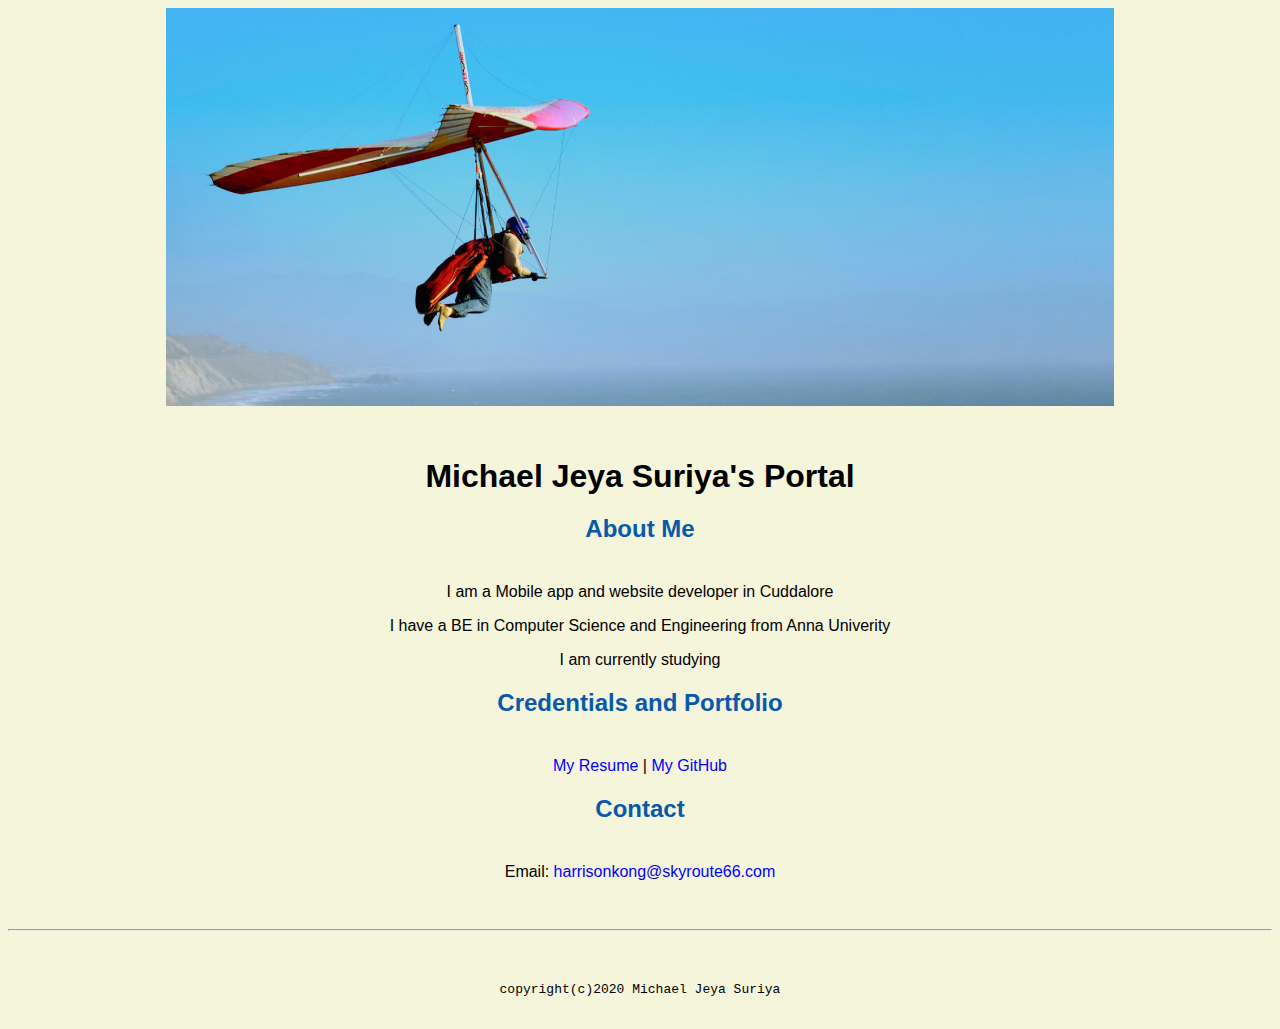
<file: index.html>
<!doctype html>

<!-- this is a comment for human! -->

<html lang="en">

  <header>
      <title> Michael Jeya Suriya </title>
      <link rel="stylesheet" href="css/master.css">
      <link rel="FaviconIcon" href="favicon.ico" type="image/x-icon">
      <link rel="shortcut" href="favicon.ico" type="image/x-icon">
      <meta name="viewport" content="width=device-width, initial-scale=1 shrink-to-fit=no">
      <meta name="name" content="Michael Jeya Suriya 's portal">
      <meta name="robots" content="noindex , nofollow">

  </header>

  <body>
      <img src= "images/banner.jpg" width="75%" alt="banner ">
      <h1>Michael Jeya Suriya's Portal</h1>
      <h2>About Me</h2>
      <p>I am a Mobile app and website developer in Cuddalore</p>
      <p>I have a BE in Computer Science and Engineering from Anna Univerity</p>
      <p>I am currently studying</p>

      <h2>Credentials and Portfolio</h2>

       <p><a href="resume.html">My Resume</a> |<a href="https://github.com/harrisonkong"> My GitHub</a></p>
       <h2>Contact</h2>

      <p> Email: <a href="mailto:harrisonkong@skyroute66.com">harrisonkong@skyroute66.com</a></p>
  </body>

  <footer>
      <hr>
      <code>copyright(c)2020 Michael Jeya Suriya</code>
  </footer>

</html>
</file>
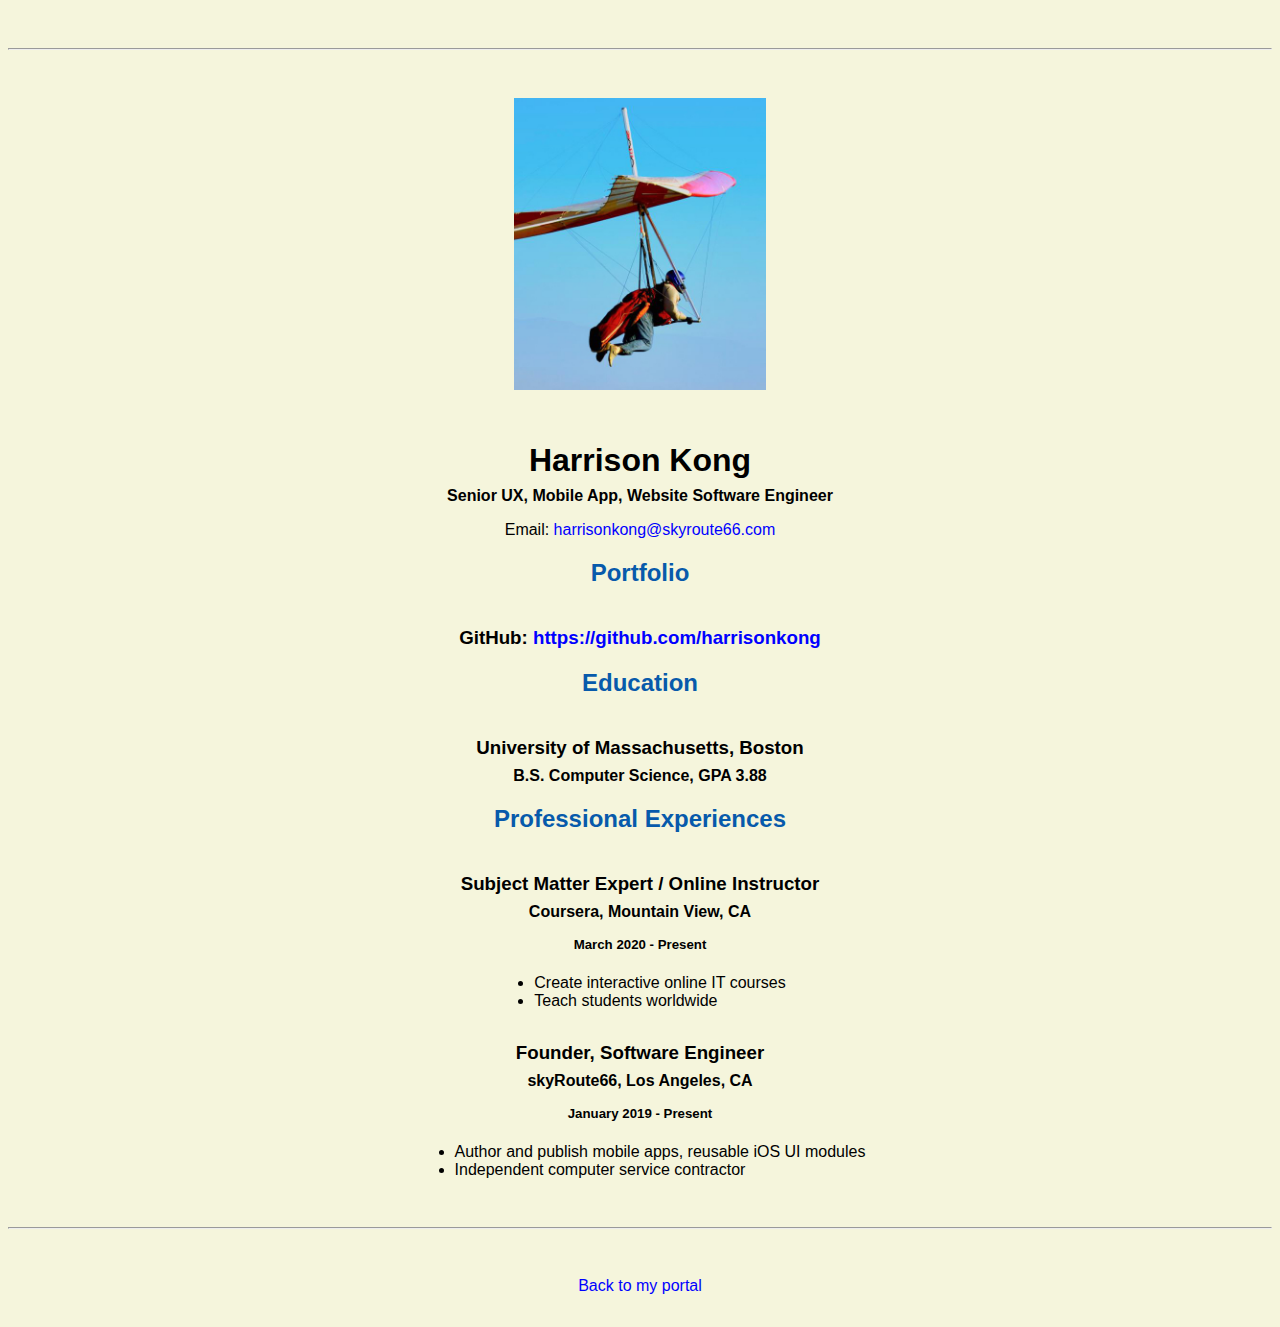
<file: resume.html>
<!doctype html>

<!-- this is a comment for human! -->

<html lang="en">

  <header>
    <title>Harrison Kong's Resume</title>
    <link rel="stylesheet" href="css/master.css">
    <link rel="FaviconIcon" href="favicon.ico" type="image/x-icon">
    <link rel="shortcut" href="favicon.ico" type="image/x-icon">
    <meta name="viewport" content="width=device-width, initial-scale=1 shrink-to-fit=no">
    <meta name="name" content="Michael Jeya Suriya 's portal">
    <meta name="robots" content="noindex , nofollow">
  </header>

  <body>
    <hr>

    <img src="images/headshot.jpg" alt="Harrison Kong's headshot" width="20%">

    <h1>Harrison Kong</h1>
    <h4>Senior UX, Mobile App, Website Software Engineer</h4>

    <p>Email: <a href="mailto:harrisonkong@skyroute66.com" target="_blank">harrisonkong@skyroute66.com</a></p>
    <!-- don't post physical address, personal phone number or other personal information on the web! -->

    <h2>Portfolio</h2>
      <h3>GitHub: <a href="https://github.com/harrisonkong" target="_blank">https://github.com/harrisonkong</a></h3>

    <h2>Education</h2>

    <h3>University of Massachusetts, Boston</h3>
    <h4>B.S. Computer Science, GPA 3.88</h4>

    <h2>Professional Experiences</h2>

    <h3>Subject Matter Expert / Online Instructor</h3>
    <h4>Coursera, Mountain View, CA</h4>
    <h5>March 2020 - Present</h5>
      <ul>
        <li>Create interactive online IT courses</li>
        <li>Teach students worldwide</li>
      </ul>

    <h3>Founder, Software Engineer</h3>
    <h4>skyRoute66, Los Angeles, CA</h4>
    <h5>January 2019 - Present</h5>
      <ul>
        <li>Author and publish mobile apps, reusable iOS UI modules</li>
        <li>Independent computer service contractor</li>
      </ul>
  </body>

  <footer>
  <hr>
  <p><a href="index.html">Back to my portal</a><p>
  </footer>

</html>
</file>
<file: css/master.css>
/* Cascading stylesheet for the website */

/* Text inside these asterisks and slashes are comments for human */

  a {
    color:blue;/* set the text color to blue here */
    text-decoration: none; /* This means we do not want hyperlinks to be underlined */
  }

  a:hover {
    color: red;/* set the text color to red here */
    text-decoration: none; /* This means we do not want hyperlinks to be underlined */
  }

  body {
    background-color:beige;/* set the background color here */
    color: black;/* set the text color to black here */
    font-family: Arial,Helvetica,sans-serif; /* set the font here */
    text-align: center; /* set the text alignment here */
   }

  footer {
    margin-top: 2rem;
    margin-bottom: 2rem;
  }

  h1 {
    margin-bottom: 0.5rem;
    margin-top: 3rem;
   }

  h2 {
    color: #075AAB;/* set the text color of to #075AAB here */
    /* set both the bottom margin and top margin to 2.5rem here */
    margin-bottom: 2.5rem;
    margin-top: 2.5 rem;
   }

  h3 {
    margin-bottom: 0;
    margin-top: 2rem;
  }

  h4 {
    margin-bottom: 1rem;
    margin-top: 0.5rem;
  }

  h5 {
    margin-top: 0.5rem;
  }

  hr {
    margin-bottom: 3rem;
    margin-top: 3rem;
  }

  /* this controls how the bullet points in the resume page looks */
  ul {
    display: table;
    margin: 0 auto;
    text-align: left;
  }
</file>
